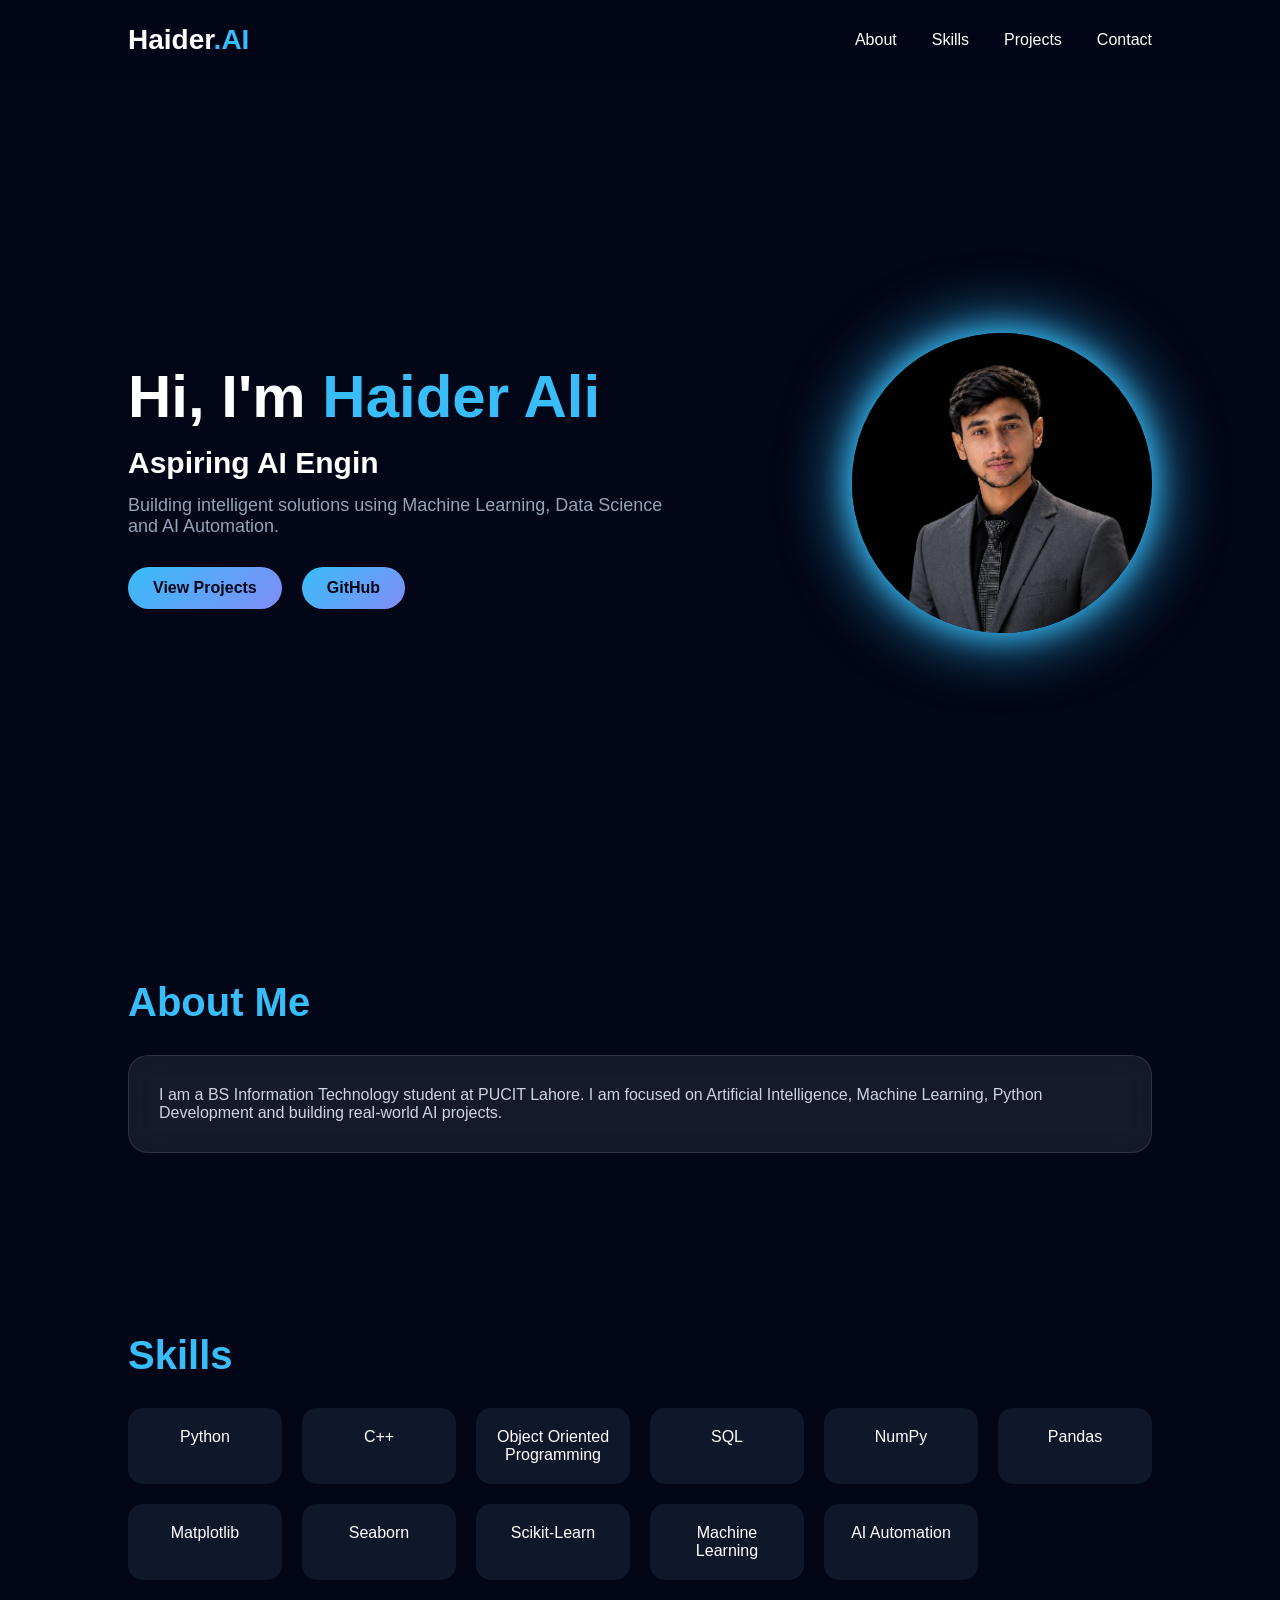
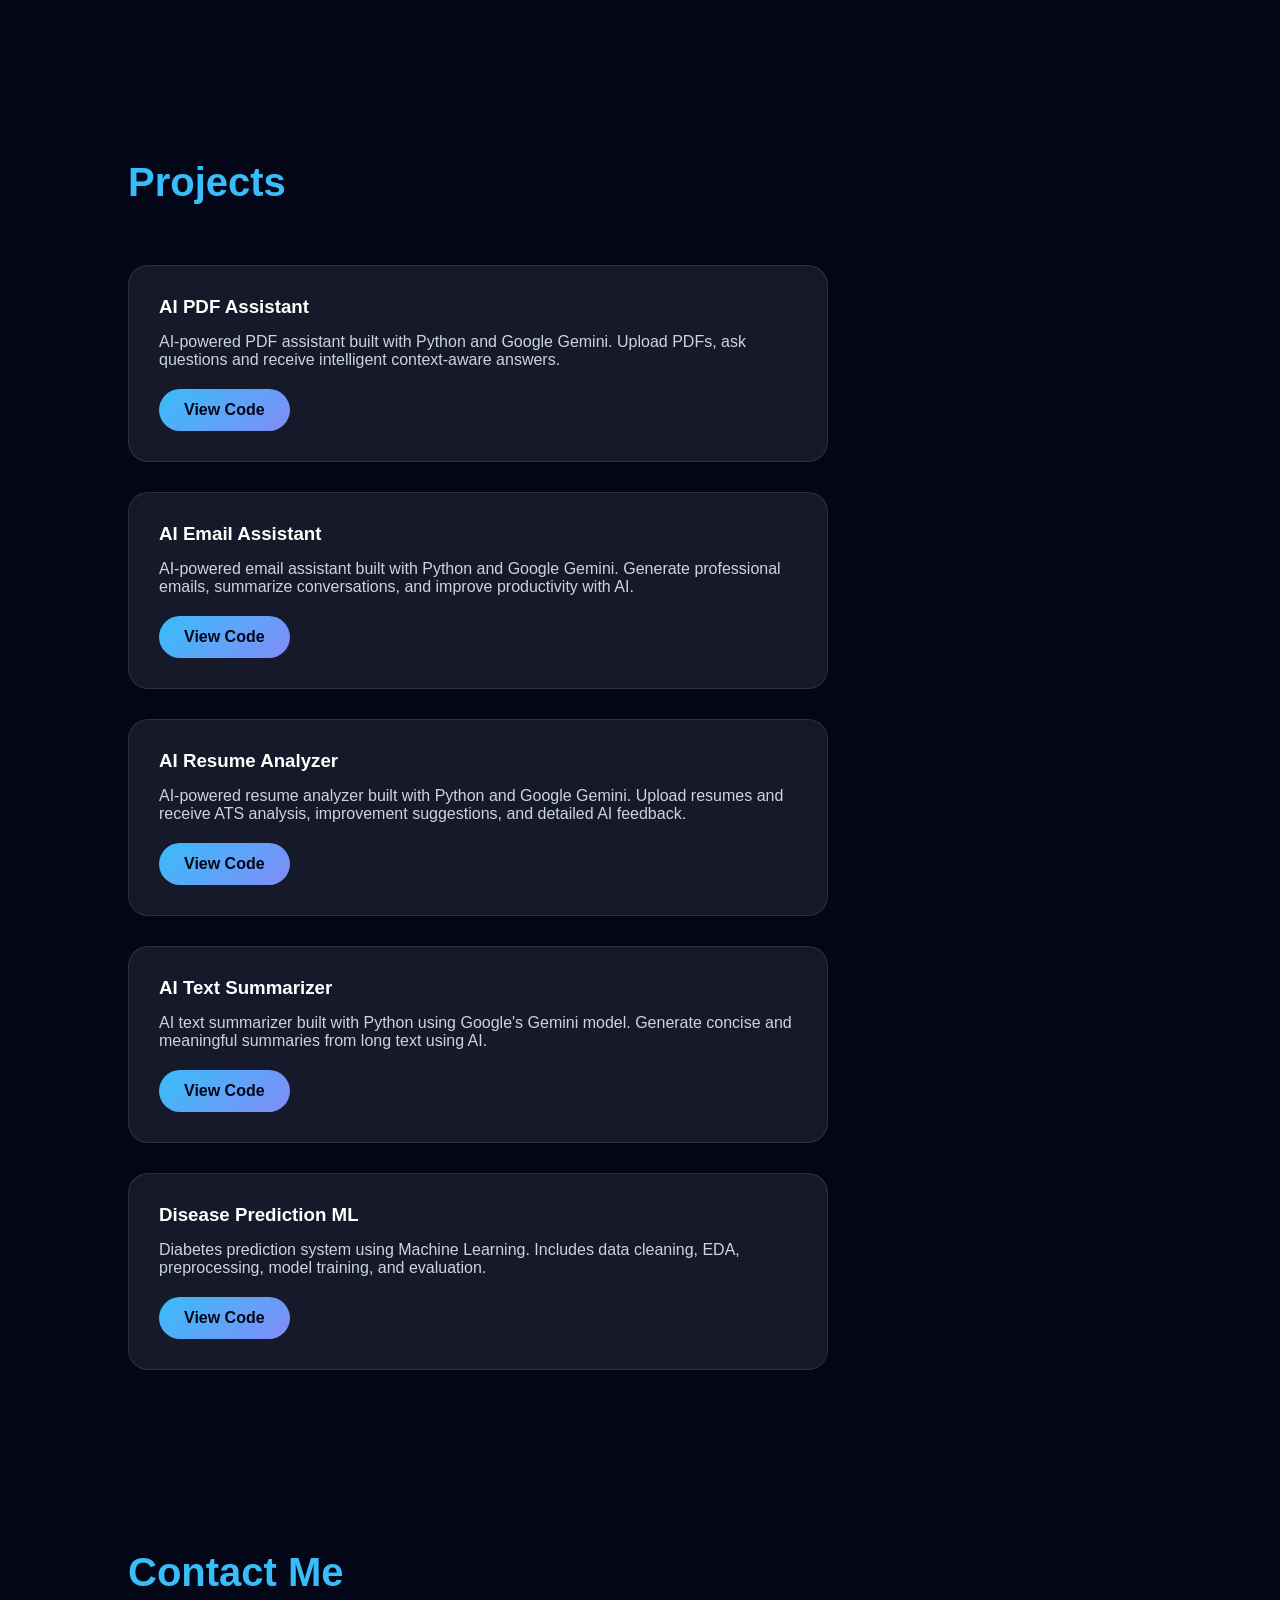
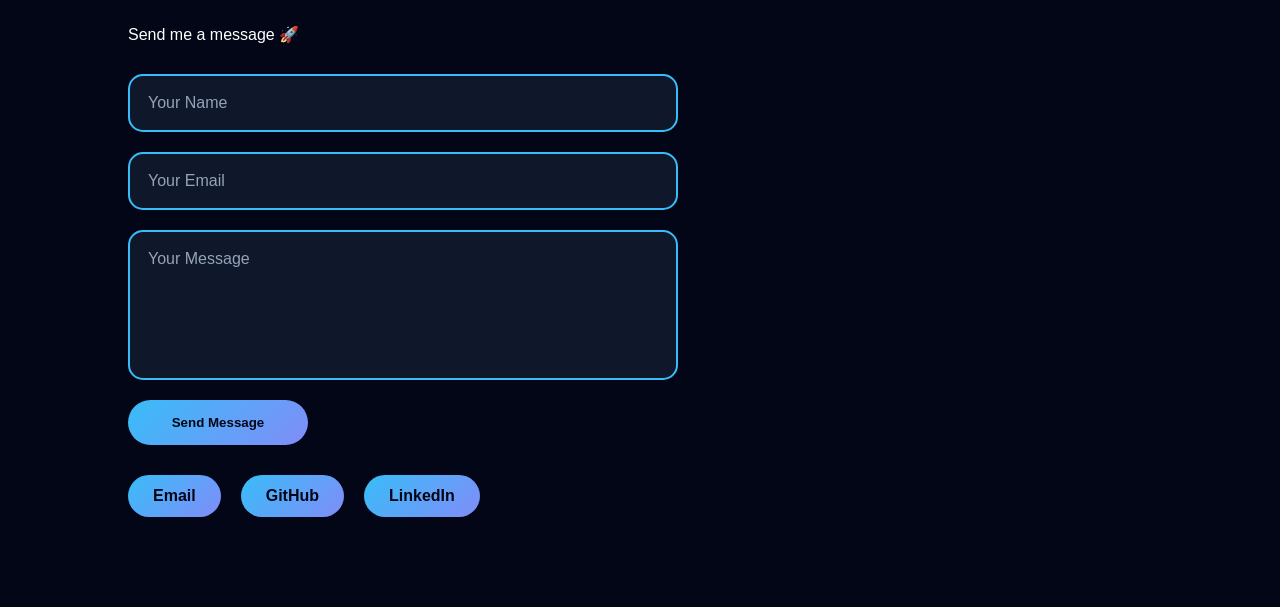
<file: index.html>
<!DOCTYPE html>
<html lang="en">

<head>

    <meta charset="UTF-8">

    <meta name="viewport" content="width=device-width, initial-scale=1.0">

    <title>Haider Ali</title>

    <link rel="stylesheet" href="style.css">

</head>



<body>



<!-- NAVBAR -->


<nav>


    <h2 class="logo">

        Haider<span>.AI</span>

    </h2>



    <ul>

        <li><a href="#about">About</a></li>

        <li><a href="#skills">Skills</a></li>

        <li><a href="#projects">Projects</a></li>

        <li><a href="#contact">Contact</a></li>

    </ul>



</nav>









<!-- HERO SECTION -->


<header>



    <div class="hero-text">


        <h1>

            Hi, I'm 
            <span>Haider Ali</span>

        </h1>



        <h3>

            Aspiring AI Engineer 🚀

        </h3>



        <p>

            Building intelligent solutions using
            Machine Learning, Data Science and AI Automation.

        </p>




        <div class="buttons">


            <a href="#projects">

                View Projects

            </a>



            <a href="https://github.com/haiderali17"
            target="_blank">

                GitHub

            </a>



        </div>



    </div>





    <div class="profile">


        <img src="profile2.jpeg" alt="Profile">


    </div>




</header>










<!-- ABOUT SECTION -->


<section id="about">


    <h2>
        About Me
    </h2>



    <div class="card">


        <p>

            I am a BS Information Technology student at PUCIT Lahore.
            I am focused on Artificial Intelligence,
            Machine Learning, Python Development
            and building real-world AI projects.

        </p>


    </div>



</section>










<!-- SKILLS SECTION -->


<section id="skills">


    <h2>
        Skills
    </h2>



 <div class="skills">

        <div>Python</div>
        <div>C++</div>
        <div>Object Oriented Programming</div>
        <div>SQL</div>
        <div>NumPy</div>
        <div>Pandas</div>
        <div>Matplotlib</div>
        <div>Seaborn</div>
        <div>Scikit-Learn</div>
        <div>Machine Learning</div>
        <div>AI Automation</div>

    </div>




</section>





<!-- PROJECT SECTION -->

<section id="projects">

    <h2>
        Projects
    </h2>

    <!-- AI PDF Assistant -->
    <div class="project-card">

        <h3>AI PDF Assistant</h3>

        <p>
            AI-powered PDF assistant built with Python and Google Gemini.
            Upload PDFs, ask questions and receive intelligent context-aware answers.
        </p>

        <a href="https://github.com/haiderali17/ai-pdf-assistant" target="_blank">
            View Code
        </a>

    </div>

    <!-- AI Email Assistant -->
    <div class="project-card">

        <h3>AI Email Assistant</h3>

        <p>
            AI-powered email assistant built with Python and Google Gemini.
            Generate professional emails, summarize conversations, and improve productivity with AI.
        </p>

        <a href="https://github.com/haiderali17/ai-email-assistant" target="_blank">
            View Code
        </a>

    </div>

    <!-- AI Resume Analyzer -->
    <div class="project-card">

        <h3>AI Resume Analyzer</h3>

        <p>
            AI-powered resume analyzer built with Python and Google Gemini.
            Upload resumes and receive ATS analysis, improvement suggestions, and detailed AI feedback.
        </p>

        <a href="https://github.com/haiderali17/AI-Resume-Analyzer" target="_blank">
            View Code
        </a>

    </div>

    <!-- AI Text Summarizer -->
    <div class="project-card">

        <h3>AI Text Summarizer</h3>

        <p>
            AI text summarizer built with Python using Google's Gemini model.
            Generate concise and meaningful summaries from long text using AI.
        </p>

        <a href="https://github.com/haiderali17/ai-text-summarizer-python" target="_blank">
            View Code
        </a>

    </div>

    <!-- Disease Prediction ML -->
    <div class="project-card">

        <h3>Disease Prediction ML</h3>

        <p>
            Diabetes prediction system using Machine Learning.
            Includes data cleaning, EDA, preprocessing, model training, and evaluation.
        </p>

        <a href="https://github.com/haiderali17/Disease-Prediction-ML" target="_blank">
            View Code
        </a>

    </div>

</section>







<!-- CONTACT SECTION -->


<section id="contact">


    <h2>

        Contact Me

    </h2>



    <p>

        Send me a message 🚀

    </p>





    <form id="contactForm" action="https://api.web3forms.com/submit" method="POST">

<input type="hidden" name="access_key" value="3bf33ceb-276e-4930-a739-79e0414f8454">

<input type="text" id="name" name="name" placeholder="Your Name" required>

<input type="email" id="email" name="email" placeholder="Your Email" required>

<textarea id="message" name="message" placeholder="Your Message" required></textarea>

<button type="submit">Send Message</button>

</form>







    <div class="links">



        <a href="mailto:haiderali6525095@gmail.com">

            Email

        </a>



        <a href="https://github.com/haiderali17"
        target="_blank">

            GitHub

        </a>




        <a href="https://www.linkedin.com/in/haider-ali-287443322"
        target="_blank">

            LinkedIn

        </a>



    </div>





</section>








<script src="script.js"></script>



<div id="toast-msg" style="display:none;position:fixed;bottom:25px;right:25px;background:#222;color:#fff;padding:14px 20px;border-radius:10px;z-index:9999;font-family:Arial">
✅ Message sent successfully!
</div>
<script>
window.showPortfolioToast=function(msg){
 const t=document.getElementById('toast-msg');
 t.innerText=msg;
 t.style.display='block';
 setTimeout(()=>t.style.display='none',3000);
}
</script>

</body>


</html>
</file>
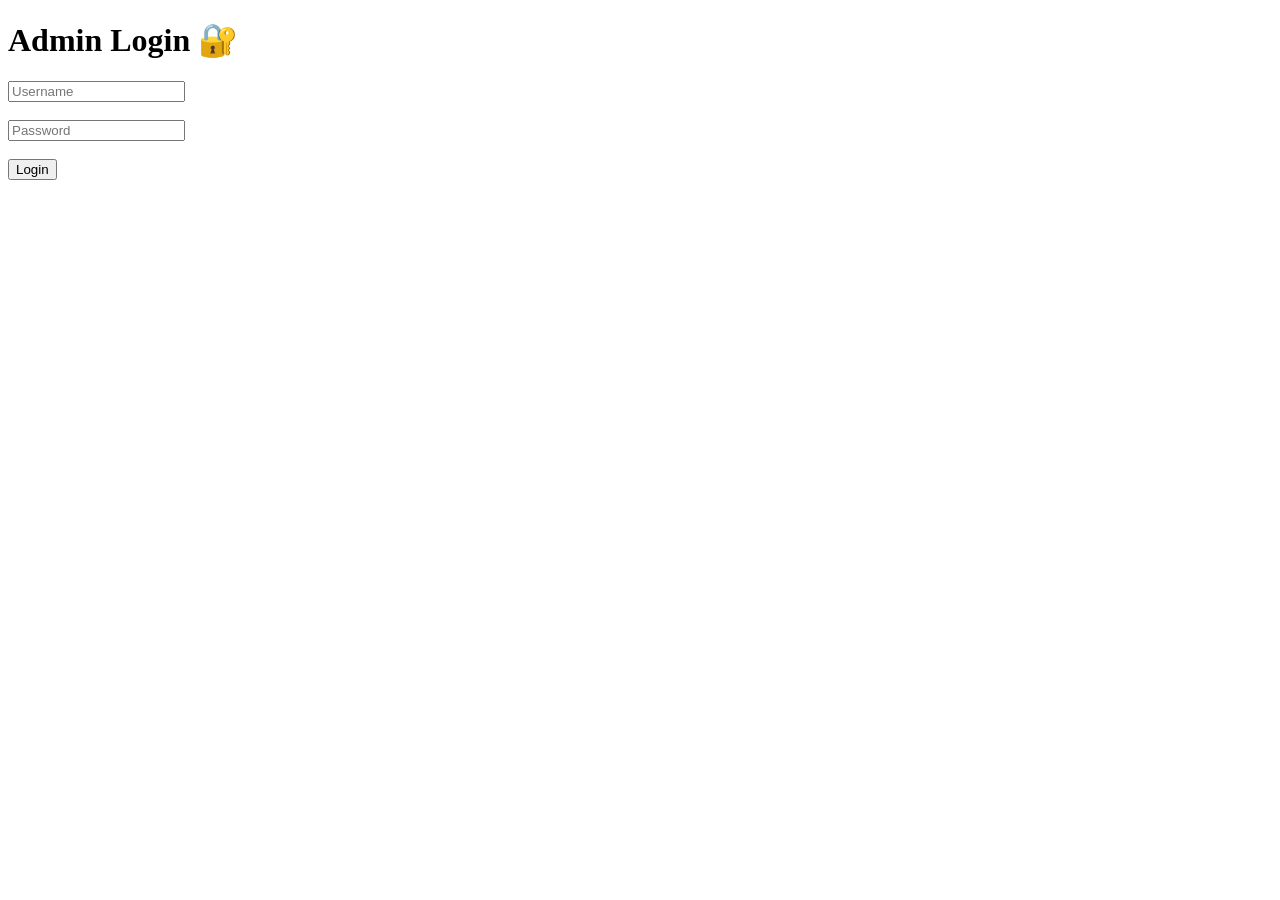
<file: Backened/templates/login.html>
<!DOCTYPE html>

<html>

<head>

<title>Admin Login</title>

</head>


<body>


<h1>

Admin Login 🔐

</h1>



<form method="POST">


<input 
name="username"
placeholder="Username">


<br><br>



<input 
name="password"
type="password"
placeholder="Password">


<br><br>



<button>

Login

</button>



</form>


</body>

</html>
</file>
<file: style.css>
*{

    margin:0;
    padding:0;
    box-sizing:border-box;
    font-family:'Segoe UI', sans-serif;

}


html{

    scroll-behavior:smooth;

}


body{

    background:#020617;
    color:white;

}



/* NAVBAR */


nav{

    height:80px;

    display:flex;
    align-items:center;
    justify-content:space-between;

    padding:0 10%;

    position:sticky;
    top:0;

    background:rgba(2,6,23,0.8);

    backdrop-filter:blur(10px);

    z-index:100;

}


.logo{

    font-size:28px;

}


.logo span{

    color:#38bdf8;

}


nav ul{

    display:flex;

    gap:35px;

    list-style:none;

}


nav a{

    color:white;

    text-decoration:none;

    transition:.3s;

}


nav a:hover{

    color:#38bdf8;

}





/* HERO */


header{

    min-height:90vh;

    padding:0 10%;

    display:flex;

    justify-content:space-between;

    align-items:center;

    gap:50px;

}



.hero-text h1{

    font-size:60px;

}


.hero-text h1 span{

    color:#38bdf8;

}


.hero-text h3{

    margin:15px 0;

    font-size:30px;

}


.hero-text p{

    max-width:550px;

    color:#94a3b8;

    font-size:18px;

}




/* BUTTONS */


.buttons{

    margin-top:30px;

    display:flex;

    gap:20px;

}


.buttons a,
.project-card a,
.links a{

    padding:12px 25px;

    background:linear-gradient(
        135deg,
        #38bdf8,
        #818cf8
    );

    color:#020617;

    border-radius:30px;

    text-decoration:none;

    font-weight:bold;

    transition:.3s;

}


.buttons a:hover,
.project-card a:hover,
.links a:hover{

    transform:translateY(-5px);

}





/* PROFILE IMAGE */


.profile img{

    width:300px;

    height:300px;

    border-radius:50%;

    object-fit:cover;


    box-shadow:
    0 0 30px #38bdf8,
    0 0 70px #38bdf8;

}






/* SECTIONS */


section{

    padding:90px 10%;

}



section h2{

    font-size:40px;

    margin-bottom:30px;

    color:#38bdf8;

}




/* GLASS CARD */


.card,
.project-card{

    background:rgba(255,255,255,0.08);

    backdrop-filter:blur(15px);

    border-radius:20px;

    padding:30px;

    border:1px solid rgba(255,255,255,0.1);

}




.card p,
.project-card p{

    color:#cbd5e1;

}






/* SKILLS */


.skills{

    display:grid;

    grid-template-columns:repeat(
        auto-fit,
        minmax(150px,1fr)
    );

    gap:20px;

}



.skills div{

    background:#0f172a;

    padding:20px;

    text-align:center;

    border-radius:15px;

    transition:.3s;

}



.skills div:hover{

    transform:scale(1.08);

    background:#1e293b;

}







/* PROJECT */


#projects{

    display:flex;
    flex-direction:column;
    gap:30px;

}

.project-card{

    max-width:700px;

}



.project-card h3{

    color:white;

    margin-bottom:15px;

}



.project-card a{

    display:inline-block;

    margin-top:20px;

}






/* CONTACT */


.links{

    margin-top:30px;

    display:flex;

    gap:20px;

}







/* MOBILE */


@media(max-width:800px){


    nav ul{

        display:none;

    }


    header{

        flex-direction:column-reverse;

        text-align:center;

        padding-top:50px;

    }


    .hero-text h1{

        font-size:42px;

    }


    .profile img{

        width:220px;

        height:220px;

    }


    .buttons,
    .links{

        justify-content:center;

        flex-wrap:wrap;

    }


}

section,
.project-card,
.skills div{

    opacity:0;

    transform:translateY(40px);

    transition:0.8s ease;

}


section.active,
.project-card.active,
.skills div.active{

    opacity:1;

    transform:translateY(0);

}
/* CONTACT FORM */


#contact form{

    margin-top:30px;

    max-width:550px;

    display:flex;

    flex-direction:column;

    gap:20px;

}



#contact input,
#contact textarea{

    width:100%;

    padding:18px;

    background:#0f172a;

    border:2px solid #38bdf8;

    border-radius:15px;

    color:white;

    font-size:16px;

    outline:none;

}



#contact textarea{

    height:150px;

    resize:none;

}



#contact input::placeholder,
#contact textarea::placeholder{

    color:#94a3b8;

}




#contact button{

    width:180px;

    padding:15px;

    border:none;

    border-radius:30px;

    background:linear-gradient(
        135deg,
        #38bdf8,
        #818cf8
    );

    color:#020617;

    font-weight:bold;

    cursor:pointer;

    transition:.3s;

}




#contact button:hover{

    transform:scale(1.08);

}
</file>
